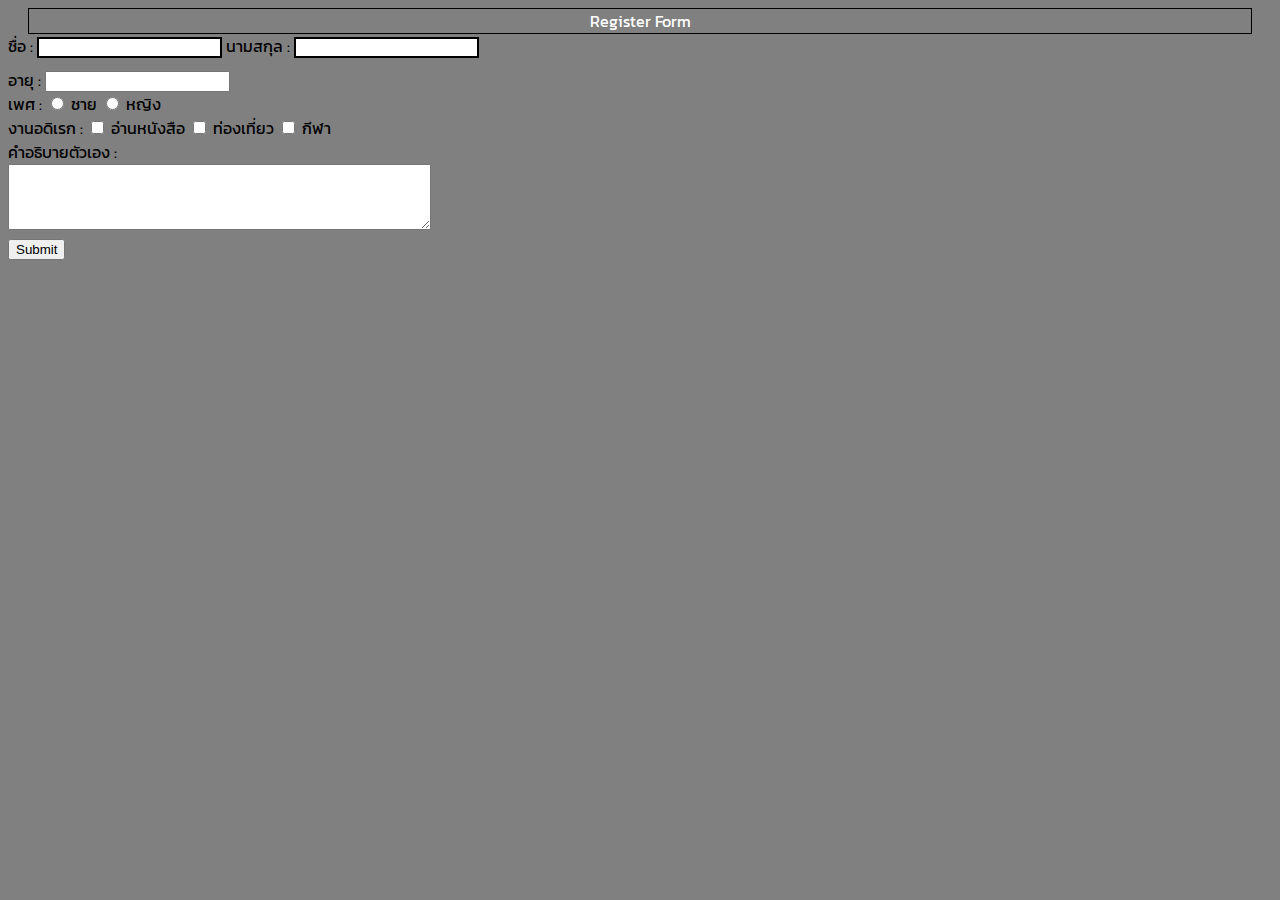
<file: index.html>
<!DOCTYPE html>
<html lang="en">
<head>
    <meta charset="UTF-8">
    <meta name="viewport" content="width=device-width, initial-scale=1.0">
    <title>Document</title>
<style>
    /* 1.แต่งใคร? (id, class, DOM) 2.แต่งอะไร? */
    @font-face {
        font-family: 'Kanit';
        src: url(./Kanit/Kanit-Regular.ttf);
    }
    body {
    background-color: grey;
    font-family: 'Kanit';
    }
    #register-form {
        color: white;
        padding-left: 20px;
        margin-left: 20px;
        padding-right: 20px;
        margin-right: 20px;
        text-align: center;
        border: 1px solid black;
    }
    .form-control {
        border: 2px solid black;
        margin-bottom: 10px;
    }
</style>
    <!-- ส่วนนี้จะไม่แสดงผลในหน้าเว็บ -->
</head>
<body>
    <!-- ส่วนตรงนี้จะแสดงผลในหน้าเว็บ -->
    <div id="register-form">Register Form</div>
    ชื่อ : <input class="form-control" type="text" name="name">
    นามสกุล : <input class="form-control" type="text" name="surname"><br>
    อายุ : <input type="text" name="age" min="0" max="150"><br>
    เพศ : 
    <input type="radio" name="gender" value="male"> ชาย
    <input type="radio" name="gender" value="female"> หญิง<br>
    งานอดิเรก :
    <input type="checkbox" name="hobby" value="reading"> อ่านหนังสือ
    <input type="checkbox" name="hobby" value="traveling"> ท่องเที่ยว
    <input type="checkbox" name="hobby" value="sports"> กีฬา<br>
    คำอธิบายตัวเอง : <br>
    <textarea name="description" rows="4" cols="50"></textarea><br>
    <input type="submit" value="Submit">
</body>
</html>
</file>
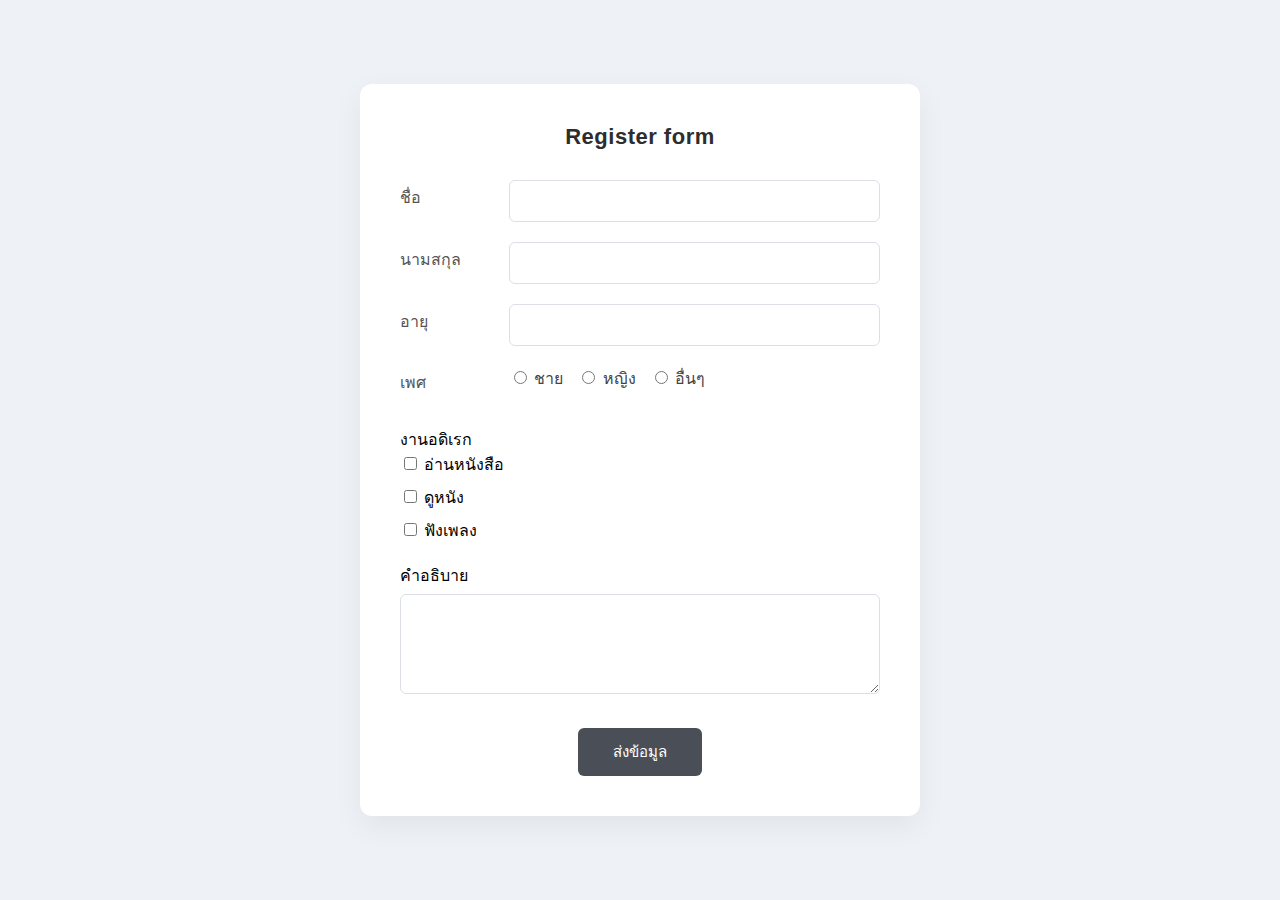
<file: frontend/index.html>
<!DOCTYPE html>
<html lang="en">
<head>

    <meta charset="UTF-8">
    <meta name="viewport" content="width=device-width, initial-scale=1.0">
    <title>Document</title>
    <link rel="stylesheet" href="styles.css">

</head>
<body>
    <div class="container">
        <div class="header">
            Register form
        </div>
        <div class="flex form-input">
            <div class="header-form">ชื่อ</div>
            <input class="form" name="firstname" type="text">
        </div>
        <div class="flex form-input">
            <div class="header-form">นามสกุล</div>
            <input class="form" name="lastname" type="text">
        </div>
        <div class="flex form-input">
            <div class="header-form">อายุ</div> 
            <input class="form" name="age" type="number" min="0" max="100">
        </div>
        <div class="flex gender form-input">
            <div class="header-form">เพศ</div> 
            <div class="flex">
                <div>
                    <input name="gender" type="radio" value="ชาย"> ชาย
                </div>
                <div>
                    <input name="gender" type="radio" value="หญิง"> หญิง
                </div>
                <div>
                    <input name="gender" type="radio" value="อื่นๆ"> อื่นๆ
                </div>
            </div>
        </div>
        <div class="form-input">
            งานอดิเรก
            <div>
                <input name="interest" type="checkbox" value="อ่านหนังสือ"> อ่านหนังสือ
            </div>
            <div>
                <input name="interest" type="checkbox" value="ดูหนัง"> ดูหนัง
            </div>
            <div>
                <input name="interest" type="checkbox" value="ฟังเพลง"> ฟังเพลง
            </div>
        </div>
        <div class="form-input">
            คำอธิบาย
            <textarea name="description"></textarea>
        </div>
        <div class="center">
            <button onclick="submitData()" class="button">ส่งข้อมูล</button>
        </div>
    </div>
    <script src="index.js"></script>
</body>
</html>
</file>
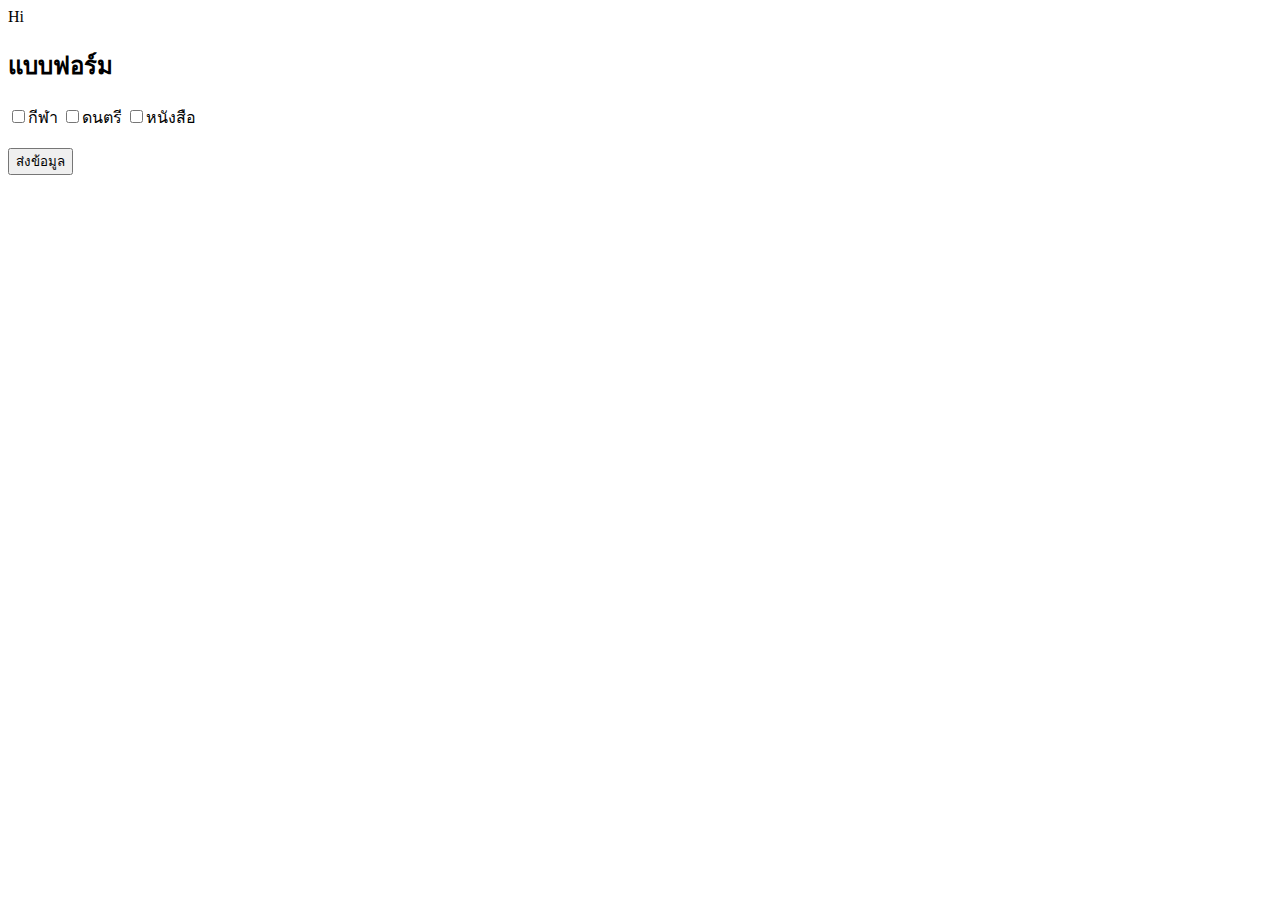
<file: JSDOM/index.html>
<!DOCTYPE html>
<html lang="en">
<head>
    <meta charset="UTF-8">
    <meta name="viewport" content="width=device-width, initial-scale=1.0">
    <title>Document</title>
</head>
<body>
    <div id = "hi"> Hi <span style="display: none;">A</span></div>

    <h2>แบบฟอร์ม</h2> 

        <div id="content"></div>
        <input type="checkbox" name="interest" value="กีฬา">กีฬา
        <input type="checkbox" name="interest" value="ดนตรี">ดนตรี
        <input type="checkbox" name="interest" value="หนังสือ">หนังสือ
        <br><br>
        <button onclick="submitInterest()">ส่งข้อมูล</button>
    <script>
       function SubmitInterest(){
        //ดึงข้อมูลจาก checkbox
        let checkboxes = document.querySelectorAll('input[name="interest"]');
        let contentHTML = '<ul>';
        //เอา value ออกมา
        for (let i = 0; i < checkboxes.length; i++){
            if (checkboxes[i].checked){
                //console.log(checkboxes[i].value);
                contentHTML += '<li>' + checkboxes[i].value + '</li>';
            }
        }
        //วนค่าที่เลือกใช้กลับไปที่ HTML
        contentHTML += '</ul>';
        

        //ใส่html ที่สรา้งขึ้นมาใหม่ลงใน div id="content"
        let contentDiv = document.getElementById('content');
        contentDiv.innerHTML = contentHTML;
       }
        
        
        
        //Select DOM
        //const fnameInput = document.getElementsByClassName("input");
        //console.log(fnameInput);
        //for(let i = 0; i < fnameInput.length; i++){
            //console.log(fnameInput[i].value);
        //}


        //const fnameInput = document.querySelector('inputname[name="fname"]');
        //console.log(fnameInput.value);
        
        //งานอดิเรก:
    //<input type="checkbox" name="hobby" value="football">football
    //<input type="checkbox" name="hobby" value="basketball">basketball 
    //<input type="checkbox" name="hobby" value="tennis">tennis
    //<script>
        //let checkbox = document.querySelectorAll('input[name="hobby"]');
        //for(let i = 0; i< checkboxes.length; i++){
        //console.log(checkboxes[i].value);
        //}

        //onkeydown = กดปุ่มลงไป
        //onkeyup = ปล่อยปุ่ม
 
        /*
        mousedown ช เมื่อกด mouse
        mouseup = เมื่อกดแล้วปล่อย mouse
        mouseover = เมื่อเอา mouse ไปชี้
        
        <button 
        onmouseover="onmouseoverFname()"
        onmouseup="onmouseupFname()"
        onmousedown="onmousedownFname()"
         >click me</button>
        <script>
             function onmouseoverFname(){
                console.log("Mouse is over the button")
                }
            function onmouseupFname(){
                 console.log("Mouse is up the button")
                }

            function onmousedownFname(){
                console.log("Mouse down")
                }*/


            /*
                <button 
                <div id = "hi"> Hi <span style="display: none;">A</span></div>
                <script>
                    let hiDOM = document.getElementById("hi");
                    hiDOM.innerHTML='hello <b>A</b>'
                        console.log(hiDOM.textContent);
                        console.log(hiDOM.innerText);
                        console.log(hiDOM.innerHTML);
        */ 
    </script>
       
</body>
</html>
</file>
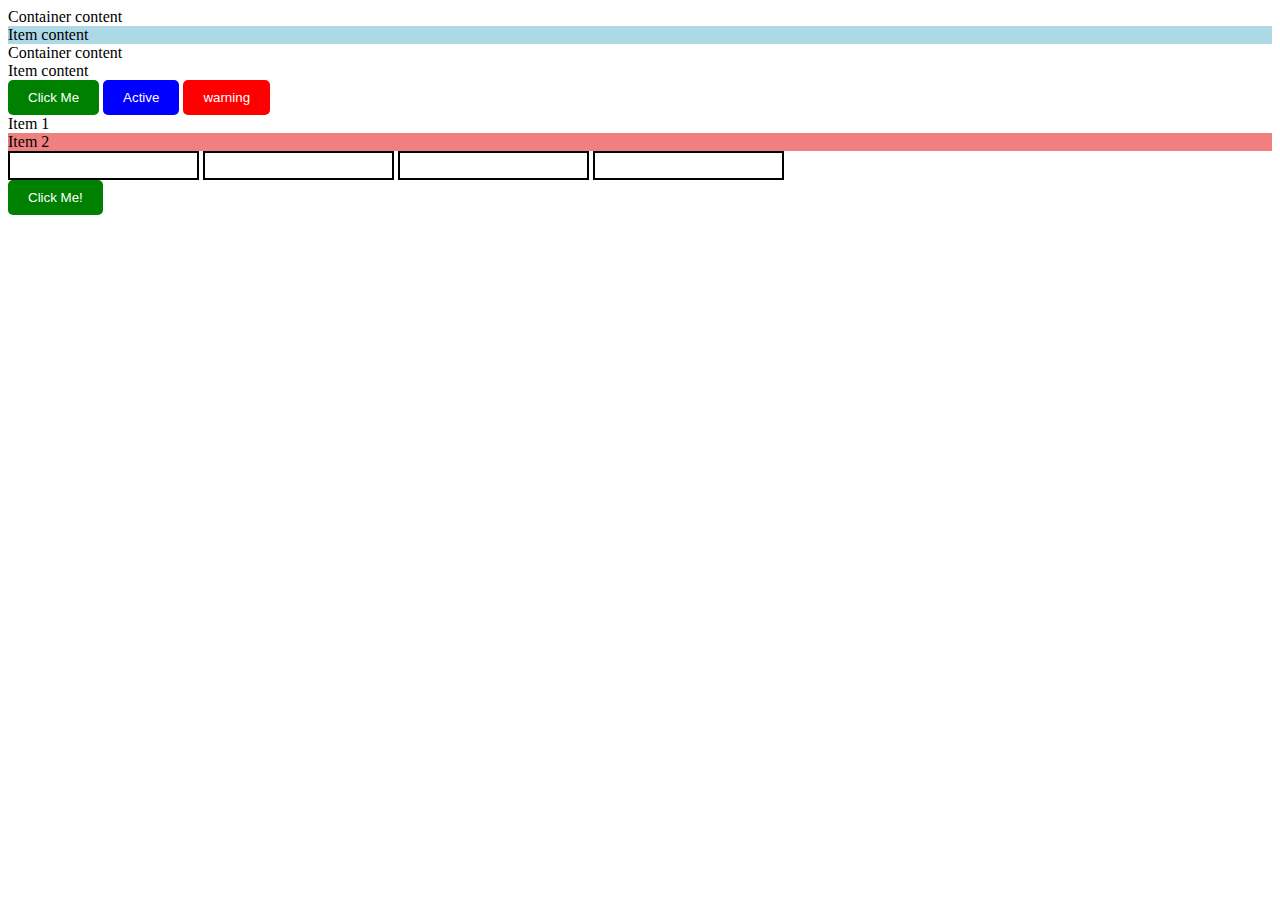
<file: index2.html>
<!DOCTYPE html>
<html lang="en">
<head>
    <meta charset="UTF-8">
    <meta name="viewport" content="width=device-width, initial-scale=1.0">
    <title>Document</title>
    <style>
        .container .item {
            background-color: lightblue;
        }
        .button {
            background-color: green;
            color: white;
            padding: 10px 20px;
            border: none;
            border-radius: 5px;
        }
        .button.active {
            background-color: blue;
        }
        .button.warning {
            background-color: red;
        }
        .item1 + .item2 {
            background-color: lightcoral;
        }
        input[type="text"] {
            border: 2px solid black;
            padding: 5px;
        }
        .button:hover {
            background-color: blue;
        }
        .button:active {
            background-color: red;
        }
        .button:focus {
            background-color: orange;
        }
        input:focus {
            border: 10px solid #db0ec0;
        }
    </style>
</head>
<body>
    <div class="container">
        Container content
        <div class="item">
            Item content
        </div>
    </div>

    <div class="footer-container">
        Container content
        <div class="item">
            Item content
        </div>
    </div>
    <button class="button"> Click Me</button>
    <button class="button active"> Active</button>
    <button class="button warning"> warning</button>

    <div class="item1">Item 1</div>
    <div class="item2">Item 2</div>

    <input type="text" name="sample-input">
    <input type="text" name="another-input">
    <input type="text" name="number-input">

    <input type="text">
    <!-- :hover = วาง :active = คลิก :focus = cursor อยู่ตรงไหน-->
    <br><button class="button"> Click Me!</button>
</body>
</html>
</file>
<file: frontend/styles.css>
/* ===== Professional Grey-White Theme ===== */

body {
    font-family: 'Segoe UI', 'Helvetica Neue', sans-serif;
    background: #eef1f5;
    display: flex;
    justify-content: center;
    align-items: center;
    min-height: 100vh;
    margin: 0;
}

/* กล่องหลัก */
.container {
    background: #ffffff;
    padding: 40px;
    border-radius: 12px;
    box-shadow: 0 10px 30px rgba(0, 0, 0, 0.06);
    width: 100%;
    max-width: 480px;
}

/* หัวข้อ */
.header {
    font-size: 22px;
    font-weight: 600;
    text-align: center;
    margin-bottom: 30px;
    color: #2d2d2d;
    letter-spacing: 0.5px;
}

/* Flex */
.flex {
    display: flex;
    gap: 14px;
    align-items: center;
}

/* ช่องกรอก */
.form-input {
    margin-bottom: 20px;
}

.header-form {
    min-width: 95px;
    font-weight: 500;
    color: #555;
}

/* Input และ textarea */
.form,
textarea {
    width: 100%;
    padding: 12px 14px;
    border: 1px solid #dcdfe6;
    border-radius: 6px;
    background: #ffffff;
    font-size: 14px;
    transition: all 0.2s ease;
    outline: none;
    box-sizing: border-box;
}

/* Focus แบบมืออาชีพ */
.form:focus,
textarea:focus {
    border-color: #7a7f87;
    box-shadow: 0 0 0 2px rgba(0, 0, 0, 0.05);
}
.message{
    background-color: rgb(196, 176, 133);
    padding: 10px;
    border-radius: 6px;
    margin-bottom: 15px;
    display: none;
}

.message.success{
    background-color: greenyellow;
    color: #2d2d2d;
    size: 20pt;
    display: block;
}

.message.danger{
    background-color: red;
    color:#eef1f5;
    display: block;
}

textarea {
    height: 100px;
    margin-top: 6px;
    resize: vertical;
}

/* เพศ / งานอดิเรก */
.gender {
    margin-top: 12px;
    color: #444;
}

.form-input div {
    margin-bottom: 8px;
}

/* ปุ่ม */
.center {
    display: flex;
    justify-content: center;
    margin-top: 30px;
}

.button {
    background: #4a4f57;
    color: #ffffff;
    border: none;
    padding: 12px 35px;
    border-radius: 6px;
    font-size: 15px;
    font-weight: 500;
    cursor: pointer;
    transition: 0.2s ease;
}

.button:hover {
    background: #2f3237;
}
</file>
